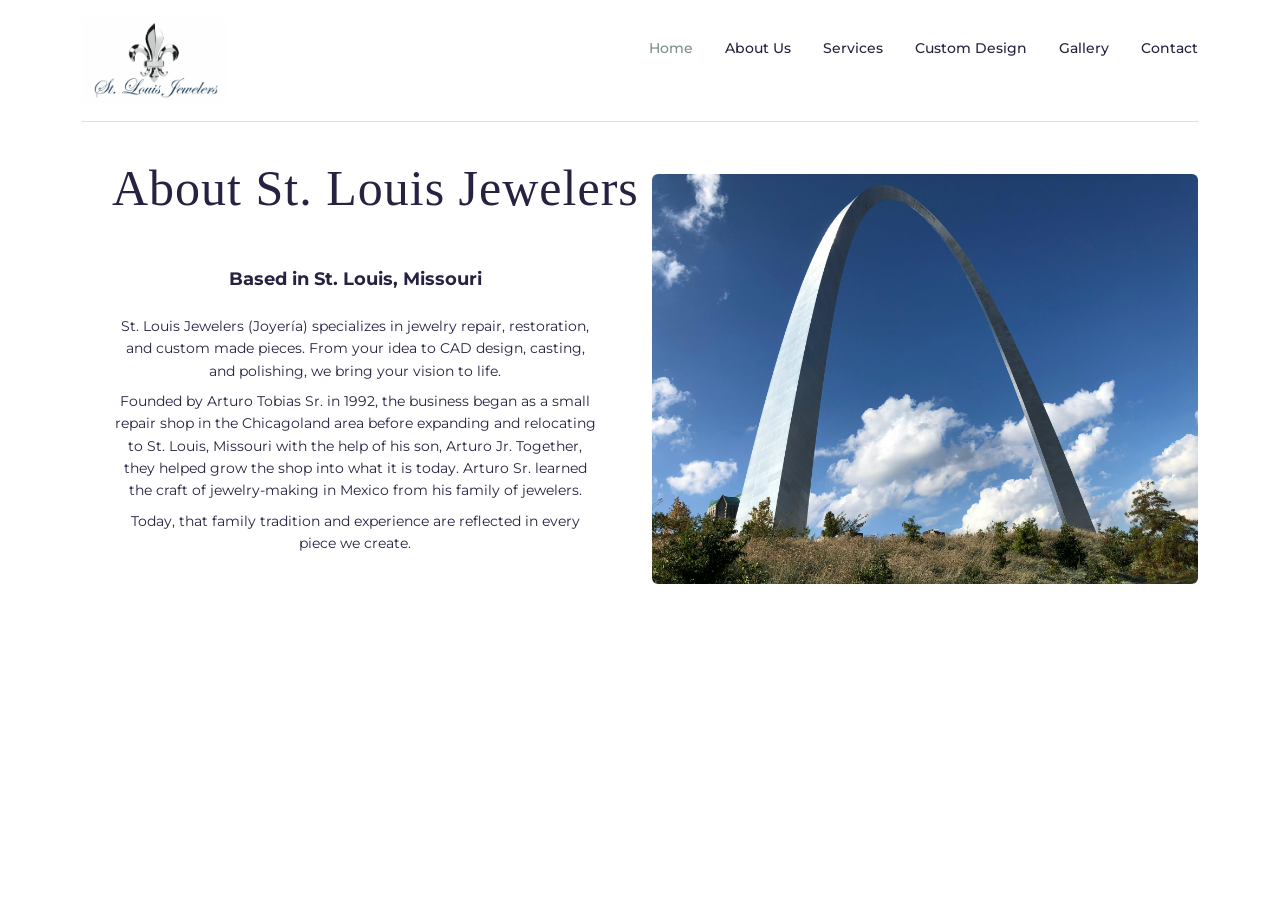
<file: about-us.html>
<!DOCTYPE html>
<html lang="en">
  <head>
    <meta charset="UTF-8" />
    <meta name="viewport" content="width=device-width, initial-scale=1.0" />
    <link
      href="https://cdn.jsdelivr.net/npm/bootstrap@5.0.2/dist/css/bootstrap.min.css"
      rel="stylesheet"
      integrity="sha384-EVSTQN3/azprG1Anm3QDgpJLIm9Nao0Yz1ztcQTwFspd3yD65VohhpuuCOmLASjC"
      crossorigin="anonymous"
    />
    <script
      src="https://cdn.jsdelivr.net/npm/bootstrap@5.0.2/dist/js/bootstrap.bundle.min.js"
      integrity="sha384-MrcW6ZMFYlzcLA8Nl+NtUVF0sA7MsXsP1UyJoMp4YLEuNSfAP+JcXn/tWtIaxVXM"
      crossorigin="anonymous"
    ></script>
    <link rel="preconnect" href="https://fonts.googleapis.com" />
    <link rel="preconnect" href="https://fonts.gstatic.com" crossorigin />
    <link
      href="https://fonts.googleapis.com/css2?family=Charm:wght@400;700&family=Montserrat:ital,wght@0,100..900;1,100..900&display=swap"
      rel="stylesheet"
    />
    <link rel="stylesheet" href="style.css" />
    <title>About STL Jewelers</title>
  </head>
  <body>
    <div class="container">
      <nav class="d-flex justify-content-between">
        <img src="images/stl-logo.png" class="logo d-none d-lg-block" alt="" />
        <ul>
          <li class="active"><a href="/">Home</a></li>
          <li><a href="/about-us.html">About Us</a></li>
          <li><a href="/services.html">Services</a></li>
          <li><a href="/custom.html">Custom Design</a></li>
          <li><a href="/gallery.html">Gallery</a></li>
          <li><a href="/contact-us.html">Contact</a></li>
        </ul>
      </nav>
    </div>
    <div class="content-container container">
      <div class="row">
        <div class="col-md-6">
          <div class="content">
            <h1>About St. Louis Jewelers</h1>
            <h2 class="mt-5">Based in St. Louis, Missouri</h2>
            <p class="mt-4">
              St. Louis Jewelers (Joyería) specializes in jewelry repair, restoration, and custom made pieces. From your idea to CAD design, casting, and polishing, we bring your vision to life.
              </p>
              <p>Founded by Arturo Tobias Sr. in 1992, the business began as a small repair shop in the Chicagoland area before expanding and relocating to St. Louis, Missouri with the help of his son, Arturo Jr. Together, they helped grow the shop into what it is today. Arturo Sr. learned the craft of jewelry-making in Mexico from his family of jewelers.
              </p>
              <p>
              Today, that family tradition and experience are reflected in every piece we create.
            </p>
          </div>
        </div>
        <div class="col-lg-6">
          <img
            src="/pexels-cruz-in-portugal-20806164.jpg"
            alt=""
            class="img-fluid rounded mt-5"
          />
        </div>
      </div>
    </div>
  </body>
</html>
</file>
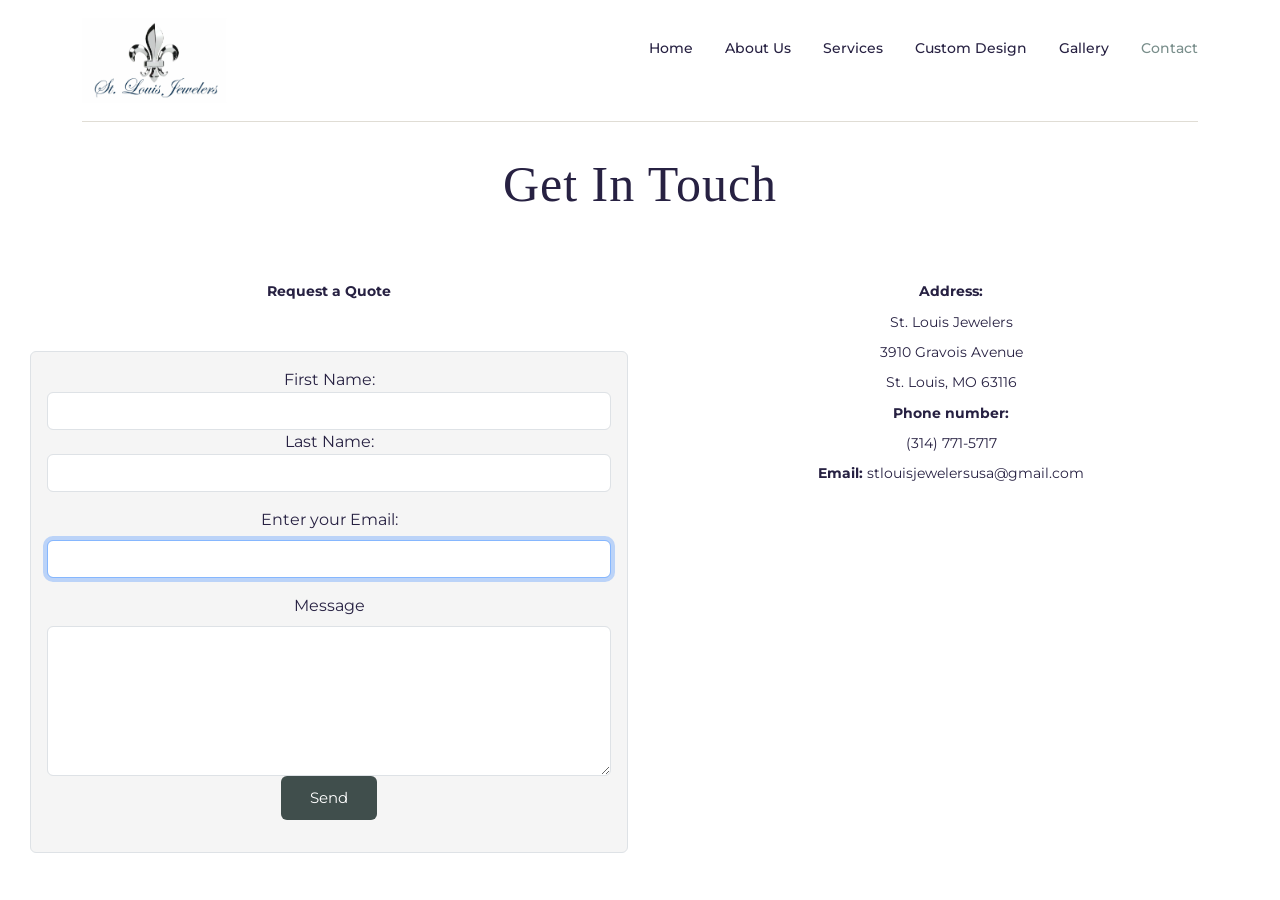
<file: contact-us.html>
<!DOCTYPE html>
<html lang="en">
  <head>
    <meta charset="UTF-8" />
    <meta name="viewport" content="width=device-width, initial-scale=1.0" />
    <link
      href="https://cdn.jsdelivr.net/npm/bootstrap@5.0.2/dist/css/bootstrap.min.css"
      rel="stylesheet"
      integrity="sha384-EVSTQN3/azprG1Anm3QDgpJLIm9Nao0Yz1ztcQTwFspd3yD65VohhpuuCOmLASjC"
      crossorigin="anonymous"
    />
    <script
      src="https://cdn.jsdelivr.net/npm/bootstrap@5.0.2/dist/js/bootstrap.bundle.min.js"
      integrity="sha384-MrcW6ZMFYlzcLA8Nl+NtUVF0sA7MsXsP1UyJoMp4YLEuNSfAP+JcXn/tWtIaxVXM"
      crossorigin="anonymous"
    ></script>
    <link rel="preconnect" href="https://fonts.googleapis.com" />
    <link rel="preconnect" href="https://fonts.gstatic.com" crossorigin />
    <link
      href="https://fonts.googleapis.com/css2?family=Charm:wght@400;700&family=Montserrat:ital,wght@0,100..900;1,100..900&display=swap"
      rel="stylesheet"
    />
    <link rel="stylesheet" href="style.css" />
  </head>
  <body class="contact-content">
    <div class="container">
      <nav class="d-flex justify-content-between">
        <img src="images/stl-logo.png" class="logo d-none d-lg-block" alt="" />
        <ul>
          <li><a href="/">Home</a></li>
          <li><a href="/about-us.html">About Us</a></li>
          <li><a href="/services.html">Services</a></li>
          <li><a href="/custom.html">Custom Design</a></li>
          <li><a href="/gallery.html">Gallery</a></li>
          <li class="active"><a href="/contact-us.html">Contact</a></li>
        </ul>
      </nav>
    </div>
    <div class="content-container">
      <div class="content">
        <h1>Get In Touch</h1>
        <div class="row">
          <div class="col-md-6">
            <p class="mt-5">
              <strong
                >Request a Quote</strong
              >
            </p>
            <form class="contact-box border p-3 rounded mt-5 mb-3">
              <div class="mb-3">
                <label for="fname">First Name:</label>
                <input
                  type="text"
                  id="firstName"
                  name="firstName"
                  class="form-control"
                  required
                />
                <label for="lname">Last Name:</label>
                <input
                  type="text"
                  id="lastName"
                  name="lastName"
                  class="form-control"
                  required
                />
              </div>
              <div class="mb-3">
                <label class="form-label">Enter your Email:</label>
                <input type="email" class="form-control" required autofocus />
              </div>
              <div class="mb-3">
                <label class="form-label">Message</label>
                <textarea
                  name="message"
                  class="form-control"
                  required
                  style="height: 150px"
                ></textarea>
                <button type="submit" class="btn btn-branding">Send</button>
              </div>
            </form>
          </div>
          <div class="col mt-5">
            <p><strong>Address:</strong></p>
            <p>St. Louis Jewelers</p>
            <p>3910 Gravois Avenue</p>
            <p>St. Louis, MO 63116</p>
            <p><strong>Phone number:</strong></p>
            <p>(314) 771-5717</p>
            <p class="mb-5">
              <strong>Email:</strong>
              stlouisjewelersusa@gmail.com
            </p>
            <iframe
              src="https://www.google.com/maps/embed?pb=!1m18!1m12!1m3!1d3118.5198936259194!2d-90.25448348874973!3d38.59090247167337!2m3!1f0!2f0!3f0!3m2!1i1024!2i768!4f13.1!3m3!1m2!1s0x87d8b473927daa93%3A0xb3d3726be621bfbd!2sSt.%20Louis%20Jewelers%20(Joyer%C3%ADa)!5e0!3m2!1sen!2sus!4v1738643799131!5m2!1sen!2sus"
              width="400"
              height="250"
              style="border: 0"
              allowfullscreen=""
              loading="lazy"
              referrerpolicy="no-referrer-when-downgrade"
            ></iframe>
          </div>
        </div>
      </div>
    </div>
  </body>
</html>
</file>
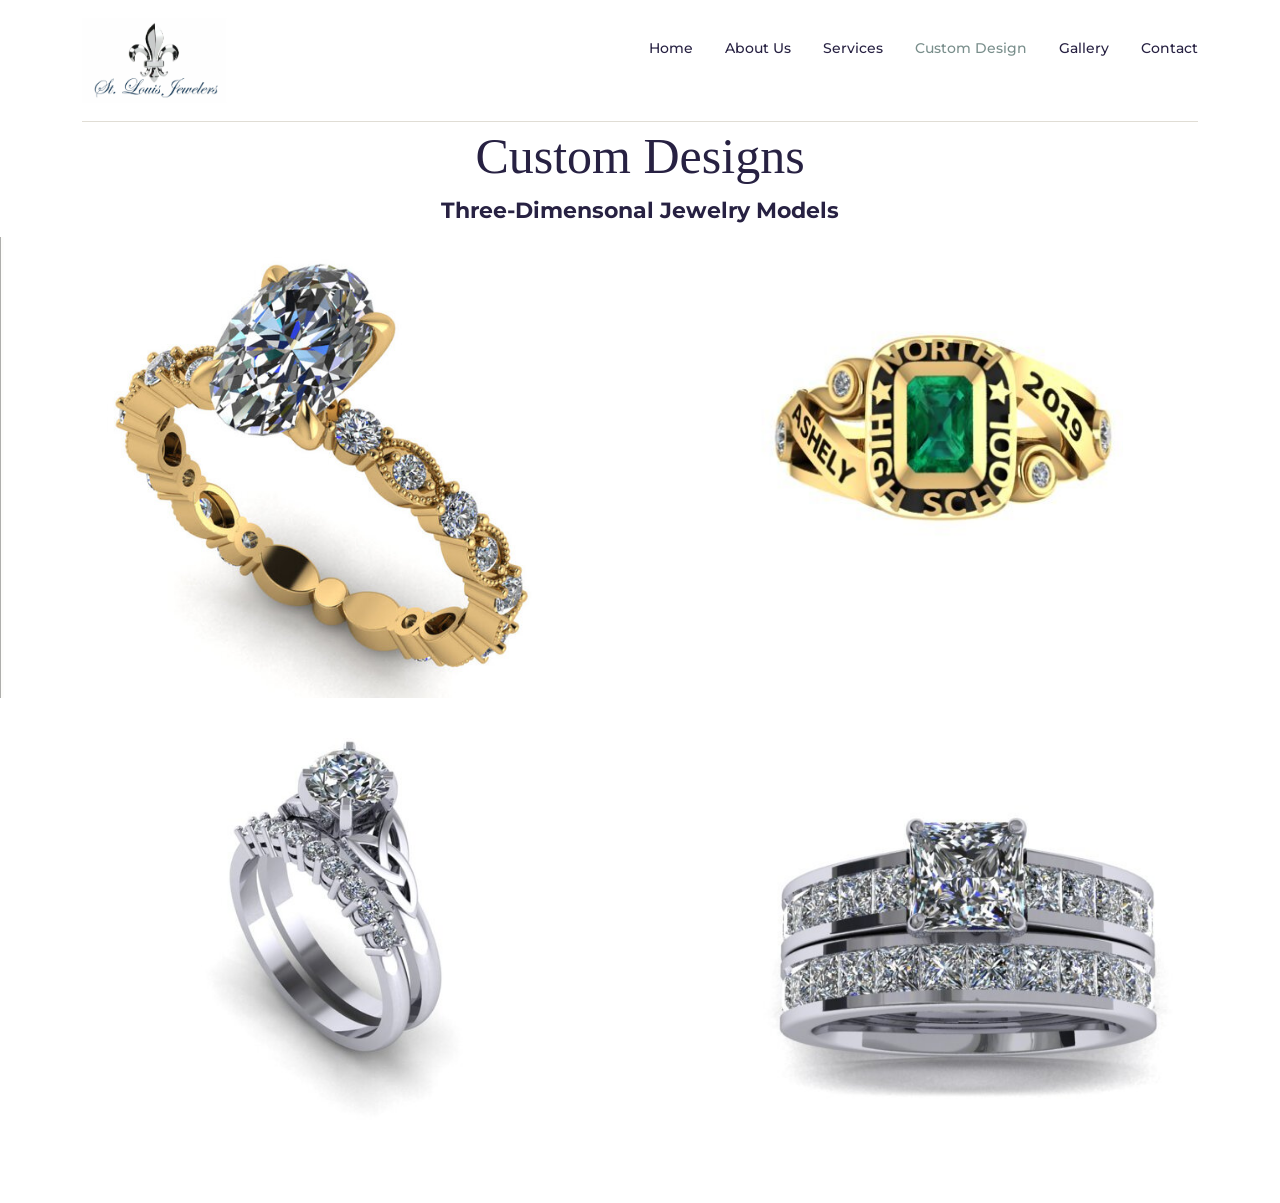
<file: custom.html>
<!DOCTYPE html>
<html lang="en">
  <head>
    <meta charset="UTF-8" />
    <meta name="viewport" content="width=device-width, initial-scale=1.0" />
    <link
      href="https://cdn.jsdelivr.net/npm/bootstrap@5.0.2/dist/css/bootstrap.min.css"
      rel="stylesheet"
      integrity="sha384-EVSTQN3/azprG1Anm3QDgpJLIm9Nao0Yz1ztcQTwFspd3yD65VohhpuuCOmLASjC"
      crossorigin="anonymous"
    />
    <script
      src="https://cdn.jsdelivr.net/npm/bootstrap@5.0.2/dist/js/bootstrap.bundle.min.js"
      integrity="sha384-MrcW6ZMFYlzcLA8Nl+NtUVF0sA7MsXsP1UyJoMp4YLEuNSfAP+JcXn/tWtIaxVXM"
      crossorigin="anonymous"
    ></script>
    <link rel="preconnect" href="https://fonts.googleapis.com" />
    <link rel="preconnect" href="https://fonts.gstatic.com" crossorigin />
    <link
      href="https://fonts.googleapis.com/css2?family=Charm:wght@400;700&family=Montserrat:ital,wght@0,100..900;1,100..900&display=swap"
      rel="stylesheet"
    />
    <link rel="stylesheet" href="style.css" />
  </head>
  <body>
    <div class="container">
      <nav class="d-flex justify-content-between">
        <img src="images/stl-logo.png" class="logo d-none d-lg-block" alt="" />
        <ul>
          <li><a href="/">Home</a></li>
          <li><a href="/about-us.html">About Us</a></li>
          <li><a href="/services.html">Services</a></li>
          <li class="active"><a href="/custom.html">Custom Design</a></li>
          <li><a href="/gallery.html">Gallery</a></li>
          <li><a href="/contact-us.html">Contact</a></li>
        </ul>
      </nav>
    </div>
    <h1 class="text-center">Custom Designs</h1>
    <h2 class="text-center">Three-Dimensonal Jewelry Models</h2>
    <div class="custom-containter">
      <div class="row">
        <div class="col-md-6 mb-4">
          <img src="images/custom_ring.jpeg" class="img-fluid" />
          <img src="images/engagement_ring.jpeg" class="img-fluid" />
        </div>
        <div class="col-md-6 mb-4">
          <img src="images/graduation_ring.jpg" class="img-fluid" />
          <img src="images/silve_ring.jpeg" class="img-fluid" />
        </div>
      </div>
    </div>
  </body>
</html>
</file>
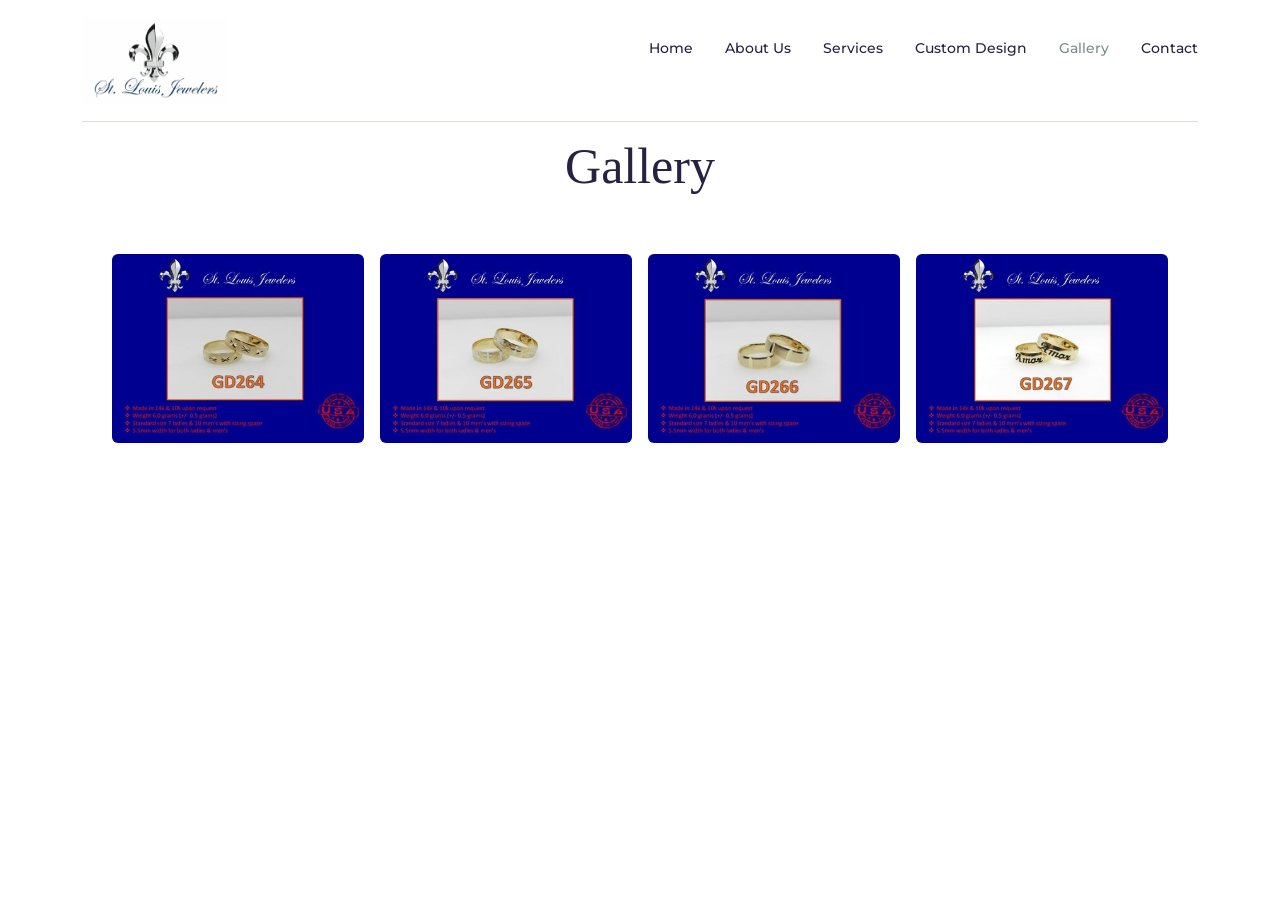
<file: gallery.html>
<!DOCTYPE html>
<html lang="en">
  <head>
    <meta charset="UTF-8" />
    <meta name="viewport" content="width=device-width, initial-scale=1.0" />
    <link
      href="https://cdn.jsdelivr.net/npm/bootstrap@5.0.2/dist/css/bootstrap.min.css"
      rel="stylesheet"
      integrity="sha384-EVSTQN3/azprG1Anm3QDgpJLIm9Nao0Yz1ztcQTwFspd3yD65VohhpuuCOmLASjC"
      crossorigin="anonymous"
    />
    <script
      src="https://cdn.jsdelivr.net/npm/bootstrap@5.0.2/dist/js/bootstrap.bundle.min.js"
      integrity="sha384-MrcW6ZMFYlzcLA8Nl+NtUVF0sA7MsXsP1UyJoMp4YLEuNSfAP+JcXn/tWtIaxVXM"
      crossorigin="anonymous"
    ></script>
    <link rel="preconnect" href="https://fonts.googleapis.com" />
    <link rel="preconnect" href="https://fonts.gstatic.com" crossorigin />
    <link
      href="https://fonts.googleapis.com/css2?family=Charm:wght@400;700&family=Montserrat:ital,wght@0,100..900;1,100..900&display=swap"
      rel="stylesheet"
    />
    <link rel="stylesheet" href="style.css" />
  </head>
  <body>
    <div class="container">
      <nav class="d-flex justify-content-between">
        <img src="images/stl-logo.png" class="logo d-none d-lg-block" alt="" />
        <ul>
          <li><a href="/">Home</a></li>
          <li><a href="/about-us.html">About Us</a></li>
          <li><a href="/services.html">Services</a></li>
          <li><a href="/custom.html">Custom Design</a></li>
          <li class="active"><a href="/gallery.html">Gallery</a></li>
          <li><a href="/contact-us.html">Contact</a></li>
        </ul>
      </nav>
    </div>
    <div class="content-container container">
     <h1 class="mb-5">Gallery</h1> 
      <div class="content">
        <div class="row g-3">
  <div class="col-6 col-md-4 col-lg-3">
    <img src="images/GD264.jpg" class="img-fluid rounded gallery-img" />
  </div>
  <div class="col-6 col-md-4 col-lg-3">
    <img src="images/GD265.jpg" class="img-fluid rounded gallery-img" />
  </div>
  <div class="col-6 col-md-4 col-lg-3">
    <img src="images/GD266_bands.jpg" class="img-fluid rounded gallery-img" />
  </div>
  <div class="col-6 col-md-4 col-lg-3">
    <img src="images/GD267_bands.jpg" class="img-fluid rounded gallery-img" />
  </div>
      </div>
    </div>
  </body>
</html>
</file>
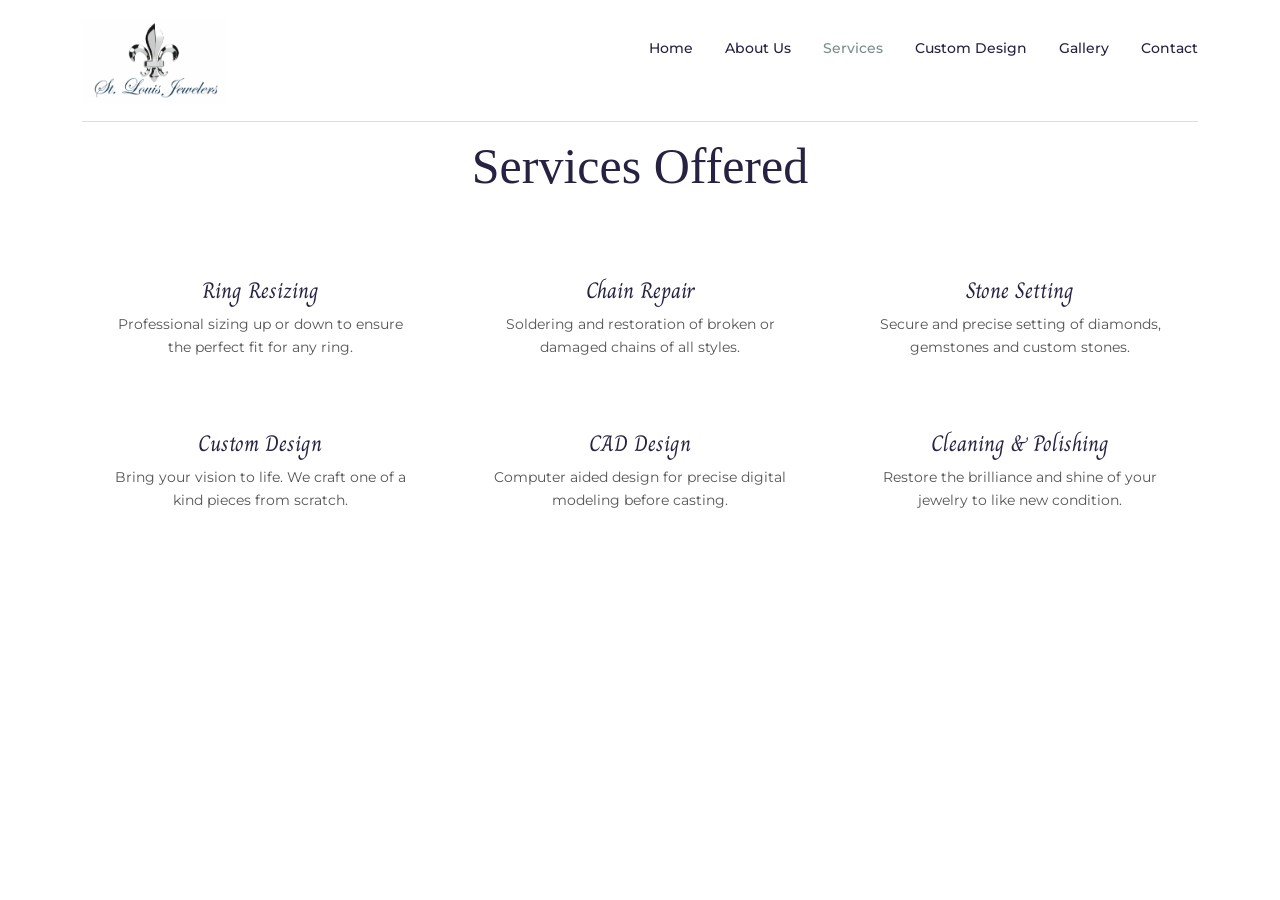
<file: services.html>
<!DOCTYPE html>
<html lang="en">
  <head>
    <meta charset="UTF-8" />
    <meta name="viewport" content="width=device-width, initial-scale=1.0" />
    <link
      href="https://cdn.jsdelivr.net/npm/bootstrap@5.0.2/dist/css/bootstrap.min.css"
      rel="stylesheet"
      integrity="sha384-EVSTQN3/azprG1Anm3QDgpJLIm9Nao0Yz1ztcQTwFspd3yD65VohhpuuCOmLASjC"
      crossorigin="anonymous"
    />
    <script
      src="https://cdn.jsdelivr.net/npm/bootstrap@5.0.2/dist/js/bootstrap.bundle.min.js"
      integrity="sha384-MrcW6ZMFYlzcLA8Nl+NtUVF0sA7MsXsP1UyJoMp4YLEuNSfAP+JcXn/tWtIaxVXM"
      crossorigin="anonymous"
    ></script>
    <link rel="preconnect" href="https://fonts.googleapis.com" />
    <link rel="preconnect" href="https://fonts.gstatic.com" crossorigin />
    <link
      href="https://fonts.googleapis.com/css2?family=Charm:wght@400;700&family=Montserrat:ital,wght@0,100..900;1,100..900&display=swap"
      rel="stylesheet"
    />
    <link rel="stylesheet" href="style.css" />
  </head>
  <body>
    <div class="container">
      <nav class="d-flex justify-content-between">
        <img src="images/stl-logo.png" class="logo d-none d-lg-block" alt="" />
        <ul>
          <li><a href="/">Home</a></li>
          <li><a href="/about-us.html">About Us</a></li>
          <li class="active"><a href="/services.html">Services</a></li>
          <li><a href="/custom.html">Custom Design</a></li>
          <li><a href="/gallery.html">Gallery</a></li>
          <li><a href="/contact-us.html">Contact</a></li>
        </ul>
      </nav>
    </div>
    <div class="container content-container">
  <h1 class="text-center">Services Offered</h1>
  <div class="row mt-5">
    <div class="col-md-4 mb-4">
      <div class="service-card">
        <h3>Ring Resizing</h3>
        <p>Professional sizing up or down to ensure the perfect fit for any ring.</p>
      </div>
    </div>
    <div class="col-md-4 mb-4">
      <div class="service-card">
        <h3>Chain Repair</h3>
        <p>Soldering and restoration of broken or damaged chains of all styles.</p>
      </div>
    </div>
    <div class="col-md-4 mb-4">
      <div class="service-card">
        <h3>Stone Setting</h3>
        <p>Secure and precise setting of diamonds, gemstones and custom stones.</p>
      </div>
    </div>
    <div class="col-md-4 mb-4">
      <div class="service-card">
        <h3>Custom Design</h3>
        <p>Bring your vision to life. We craft one of a kind pieces from scratch.</p>
      </div>
    </div>
    <div class="col-md-4 mb-4">
      <div class="service-card">
        <h3>CAD Design</h3>
        <p>Computer aided design for precise digital modeling before casting.</p>
      </div>
    </div>
    <div class="col-md-4 mb-4">
      <div class="service-card">
        <h3>Cleaning & Polishing</h3>
        <p>Restore the brilliance and shine of your jewelry to like new condition.</p>
      </div>
    </div>
  </div>
</div>
  </body>
</html>
</file>
<file: style.css>
/* ================================
   RESET & BASE
================================ */
* {
  margin: 0;
  padding: 0;
  box-sizing: border-box;
}

:root {
  --default-font-family: "Montserrat", serif;
  --teal: #798e8b;
  --teal-dark: #404e4c;
  --navy: #272142;
  --accent-gold: #C9A84C;
  --section-gap: 24px;
  --section-radius: 8px;
}

body {
  font-family: var(--default-font-family);
  color: var(--navy);
}

/* ================================
   TYPOGRAPHY
   (no global color on h1/h2 — let
    each section control its own)
================================ */
h1 {
  font-size: 50px;
  font-family: Scheherazade, serif;
  font-style: normal;
  margin-bottom: 12px;
  line-height: 1.2;
}

h2 {
  font-size: 22px;
  font-family: var(--default-font-family);
  font-weight: 700;
  margin-bottom: 12px;
  line-height: 1.2;
}

h4 {
  font-size: 28px;
  font-weight: 700;
  margin-bottom: 6px;
  line-height: 1.2;
}

h6 {
  font-size: 15px;
  font-weight: 700;
  color: white;
  margin-bottom: 12px;
  line-height: 1.3;
}

p {
  text-align: center;
  font-weight: 400;
  margin-bottom: 8px;
  line-height: 1.6;
  font-size: 14px;
}

/* ================================
   NAV
================================ */
.logo {
  max-width: 145px;
}

nav {
  padding: 18px 0;
  border-bottom: 0.5px solid #e0ddd5;
  margin-bottom: 4px;
}

nav ul {
  padding: 0;
  margin: 0;
}

nav li {
  display: inline-block;
  list-style: none;
  margin-left: 28px;
}

nav a {
  text-decoration: none;
  color: var(--navy);
  font-size: 14px;
  font-weight: 500;
  line-height: 60px;
  transition: color 100ms ease-in-out;
}

nav a:hover,
nav li.active a {
  color: var(--teal);
}

/* ================================
   HERO SECTION
================================ */
.hero-image {
  margin: var(--section-gap);
}

.section1-hero {
  background-image: url("images/goldb1.jpg");
  background-size: cover;
  background-position: center;
  /* darker overlay so text pops against any background image */
  background-blend-mode: normal;
  position: relative;
  padding: 100px 40px;
  text-align: center;
  border-radius: var(--section-radius);
  /* dark scrim layered over the image */
  box-shadow: inset 0 0 0 1000px rgba(0, 0, 0, 0.45);
}

.section1-hero h1 {
  color: #ffffff;
  /* stronger shadow so letters lift off any background */
  text-shadow: 0 2px 4px rgba(0,0,0,0.8), 0 4px 20px rgba(0,0,0,0.6);
  font-size: 58px;
}

/* gold accent line under the title */
.section1-hero h1::after {
  content: "";
  display: block;
  width: 60px;
  height: 2px;
  background: var(--accent-gold);
  margin: 10px auto 0;
  border-radius: 2px;
}

.section1-hero h2 {
  color: #ffffff;
  font-size: 16px;
  font-weight: 500;
  margin-bottom: 14px;
  /* subtle gold tint to make it glow slightly */
  text-shadow: 0 1px 6px rgba(0,0,0,0.7);
  letter-spacing: 0.4px;
}

.section1-hero p {
  color: rgba(255, 255, 255, 0.88);
  max-width: 540px;
  margin: 0 auto;
  font-size: 14px;
  text-shadow: 0 1px 4px rgba(0,0,0,0.6);
}

/* ================================
   SERVICES SECTION
================================ */
.service-container {
  margin: var(--section-gap);
}

.section2-hero {
  background: var(--teal);
  padding: 52px 40px;
  border-radius: var(--section-radius);
}

.heading2 {
  text-align: center;
  color: white;
  font-size: 22px;
}

.section2-hero .col {
  background: rgba(255, 255, 255, 0.1);
  border-radius: var(--section-radius);
  padding: 28px 20px;
  border: 0.5px solid rgba(255, 255, 255, 0.2);
}

.service-icon {
  max-width: 54px;
  height: auto;
  display: block;
  margin: 0 auto 16px;
}

.section2-hero p {
  color: rgba(255, 255, 255, 0.82);
  font-size: 13px;
  margin-bottom: 5px;
}

.section2-hero p:hover {
  color: white;
  transition: color 0.3s;
  font-weight: 500;
}

/* ================================
   FOOTER
================================ */
footer {
  padding: 0 var(--section-gap) 48px;
}

footer .contact-bottom {
  background: var(--teal);
  padding: 28px 48px;
  border-radius: var(--section-radius);
  margin-bottom: 32px;
}

footer .contact-bottom h4 {
  color: #fff;
}

footer .contact-bottom p {
  color: rgba(255, 255, 255, 0.82);
  text-align: left;
  margin: 0;
}

footer .email-link {
  text-decoration: none;
  color: var(--navy);
  font-size: 18px;
  display: block;
  text-align: center;
  margin-bottom: 12px;
  transition: color 0.15s;
}

footer .email-link:hover {
  color: var(--teal);
}

.social-link a {
  color: var(--teal);
  font-size: 22px;
  transition: opacity 0.15s;
}

.social-link a:hover {
  opacity: 0.7;
}

/* ================================
   BUTTONS
================================ */
.btn {
  background-color: var(--teal-dark);
  font-size: 15px;
  color: white;
  padding: 10px 28px;
  border-radius: 6px;
  white-space: nowrap;
  transition: background 0.15s;
}

.btn:hover {
  background-color: #2e3836;
  color: white;
}

/* ================================
   UTILITY
================================ */
.homepage-link {
  text-align: center;
  display: block;
}

.content-container {
  text-align: center;

}

.content-container h1 {
  font-size: 50px;
  line-height: 80px;
}

.content-container h2 {
  font-size: 18px;
  font-family: var(--default-font-family);
}

.content {
  margin: 30px;
}

.content h1 {
  margin-bottom: 15px;
  line-height: 1.3;
  letter-spacing: 0.02em;
  white-space: nowrap;
}

.gallery-row {
  display: flex;
  justify-content: space-between;
  gap: 20px;
}

.gallery-row img {
  width: 100%;
  height: auto;
  display: block;
}

.custom-container {
  display: flex;
  justify-content: space-between;
  gap: 20px;
}

.custom-container img {
  width: 100%;
  display: block;
}

.contact-box {
  background-color: whitesmoke;
}

.service-card {
  background-color: var(--cream);
  border-left: 4px solid var(--gold);
  padding: 24px;
  height: 100%;
  border-radius: 4px;
  transition: box-shadow 0.2s ease;
}

.service-card:hover {
  box-shadow: 4px 4px 0px var(--navy);
}

.service-card h3 {
  font-family: 'Charm', serif;
  color: var(--navy);
  font-size: 1.4rem;
  margin-bottom: 8px;
}

.service-card p {
  font-size: 0.9rem;
  color: #555;
  line-height: 1.6;
  margin: 0;
}
</file>
